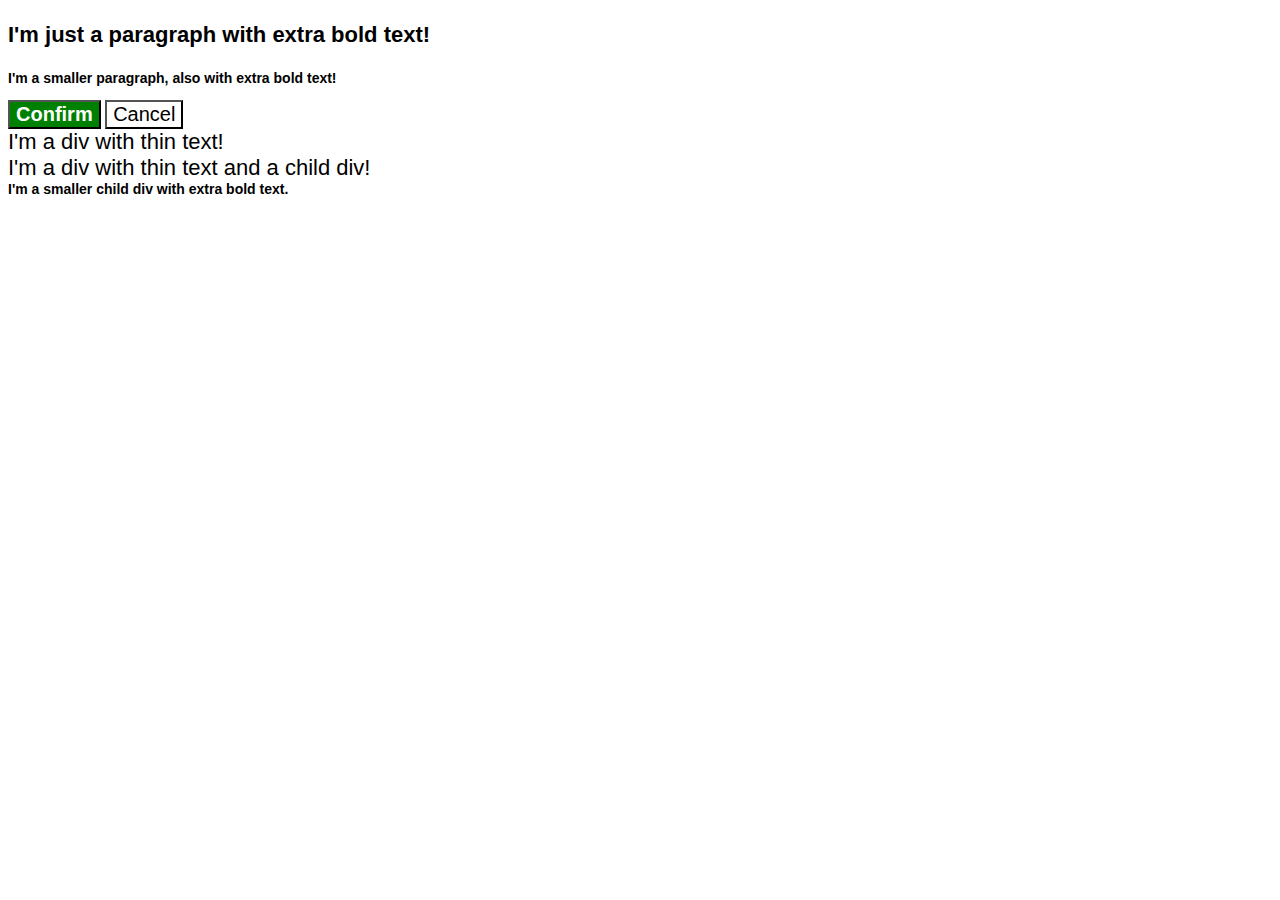
<file: foundations/cascade/01-cascade-fix/index.html>
<!DOCTYPE html>
<html lang="en">
  <head>
    <meta charset="UTF-8">
    <meta http-equiv="X-UA-Compatible" content="IE=edge">
    <meta name="viewport" content="width=device-width, initial-scale=1.0">
    <title>Fix the Cascade</title>
    <link rel="stylesheet" href="style.css">
  </head>
  <body>
    <p class="para">I'm just a paragraph with extra bold text!</p>
    <p class="small-para">I'm a smaller paragraph, also with extra bold text!</p>

    <button id="confirm-button" class="button confirm">Confirm</button>
    <button id="cancel-button" class="button cancel">Cancel</button>

    <div class="text">I'm a div with thin text!</div>
    <div class="text">I'm a div with thin text and a child div!
      <div class="text child">I'm a smaller child div with extra bold text.</div>
    </div>
  </body>
</html>
</file>
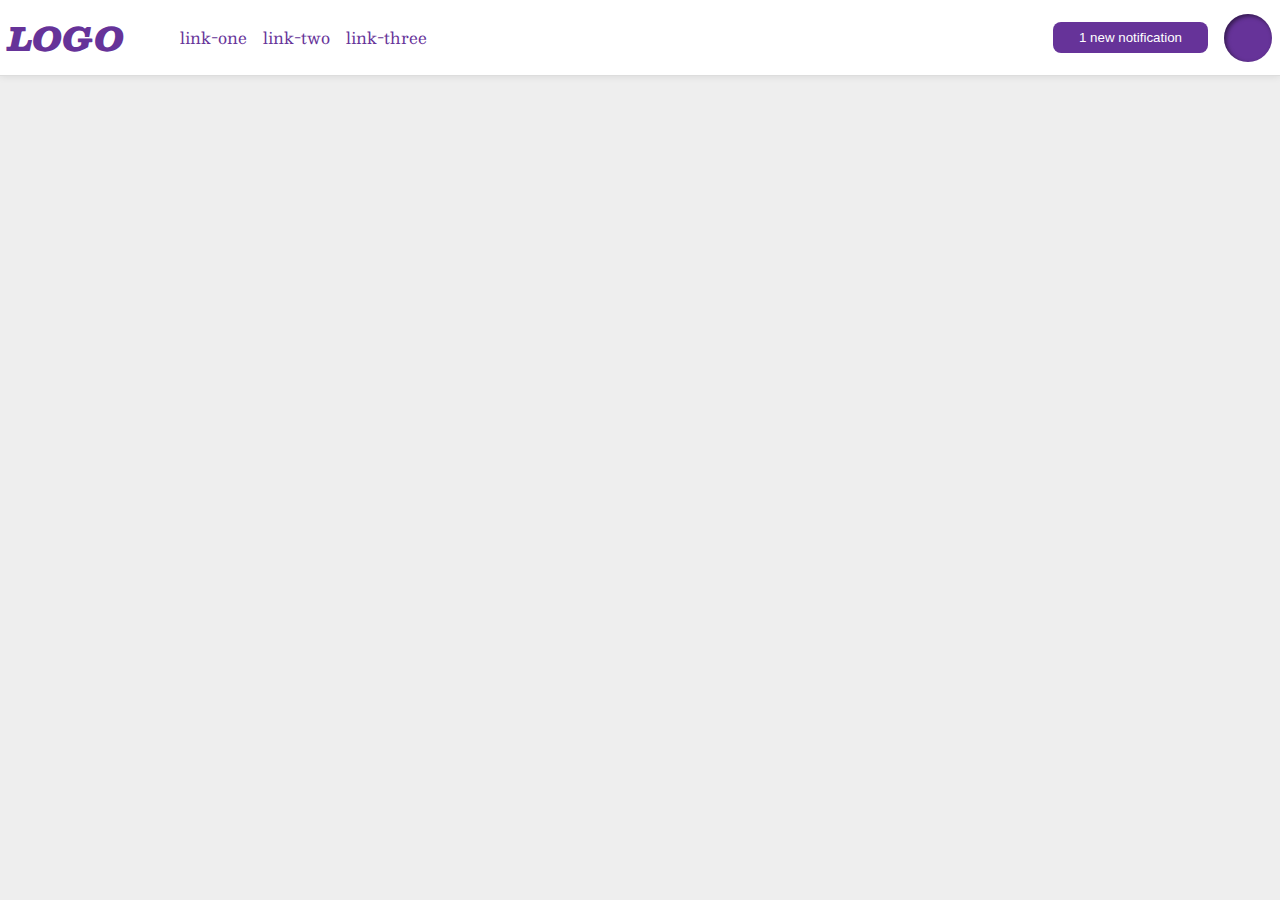
<file: foundations/flex/03-flex-header-2/index.html>
<!DOCTYPE html>
<html lang="en">
  <head>
    <meta charset="UTF-8">
    <meta http-equiv="X-UA-Compatible" content="IE=edge">
    <meta name="viewport" content="width=device-width, initial-scale=1.0">
    <title>Flex Header 2</title>
    <link rel="stylesheet" href="style.css">
  </head>
  <body>
    <div class="header">
      <div class="left">
        <div class="logo">
          LOGO
        </div>
        <ul class="links">
          <li><a href="https://google.com">link-one</a></li>
          <li><a href="https://google.com">link-two</a></li>
          <li><a href="https://google.com">link-three</a></li>
        </ul>
      </div>
      <div class="right">
        <button class="notifications">
          1 new notification
        </button>
        <div class="profile-image"></div>
      </div>
    </div>
  </body>
</html>
</file>
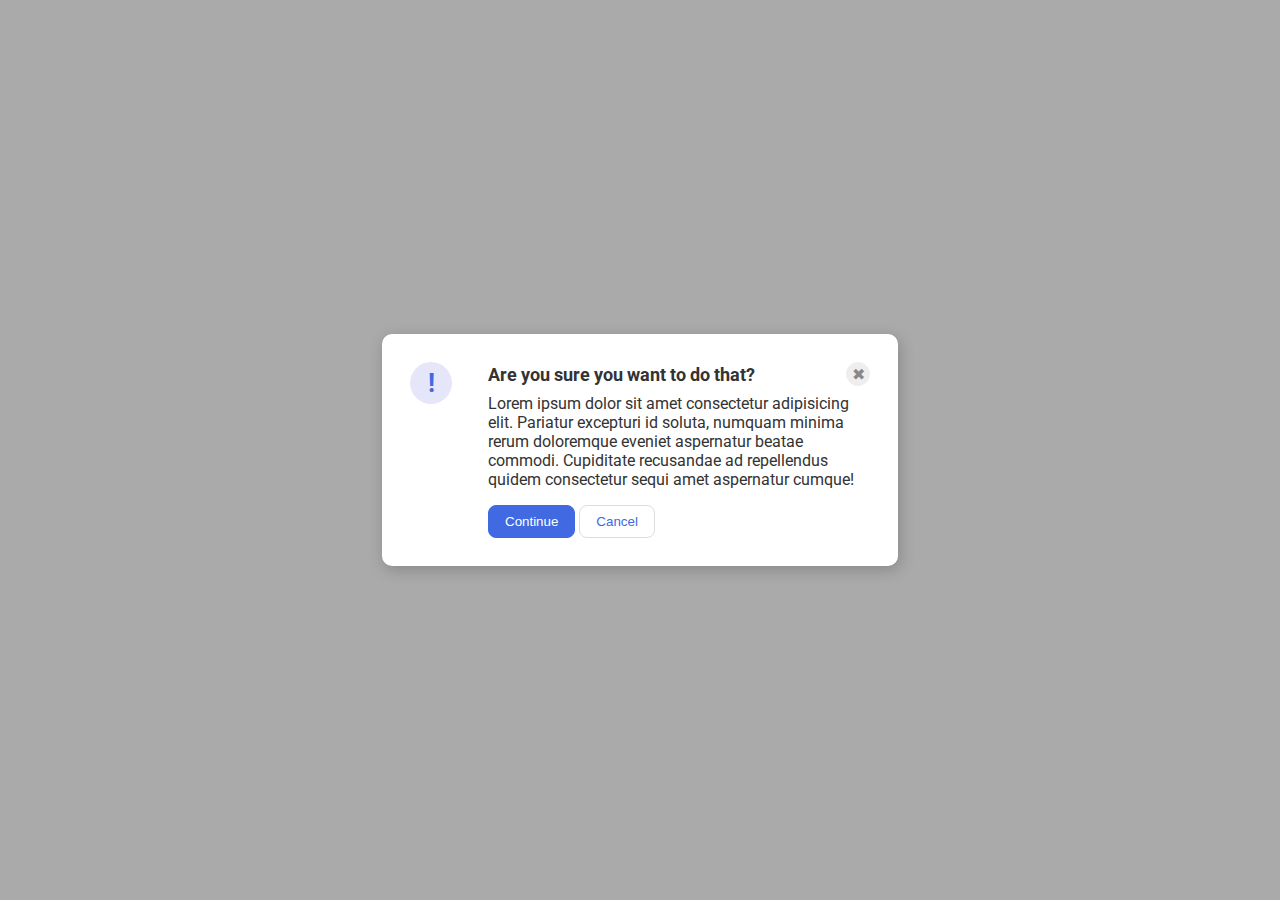
<file: foundations/flex/05-flex-modal/index.html>
<!DOCTYPE html>
<html lang="en">
  <head>
    <meta charset="UTF-8">
    <meta http-equiv="X-UA-Compatible" content="IE=edge">
    <meta name="viewport" content="width=device-width, initial-scale=1.0">
    <link rel="stylesheet" href="style.css">
    <title>Modal</title>
  </head>
  <body>
    <div class="modal">
      <div class="icon">!</div>
      <div class="right">
        <div class="warning">
          <div class="header">Are you sure you want to do that?</div>
          <button class="close-button">✖</button>
        </div>
        <div class="text">Lorem ipsum dolor sit amet consectetur adipisicing elit. Pariatur excepturi id soluta, numquam minima rerum doloremque eveniet aspernatur beatae commodi. Cupiditate recusandae ad repellendus quidem consectetur sequi amet aspernatur cumque!</div>
        <button class="continue">Continue</button>
        <button class="cancel">Cancel</button>
      </div>
    </div>
  </body>
</html>
</file>
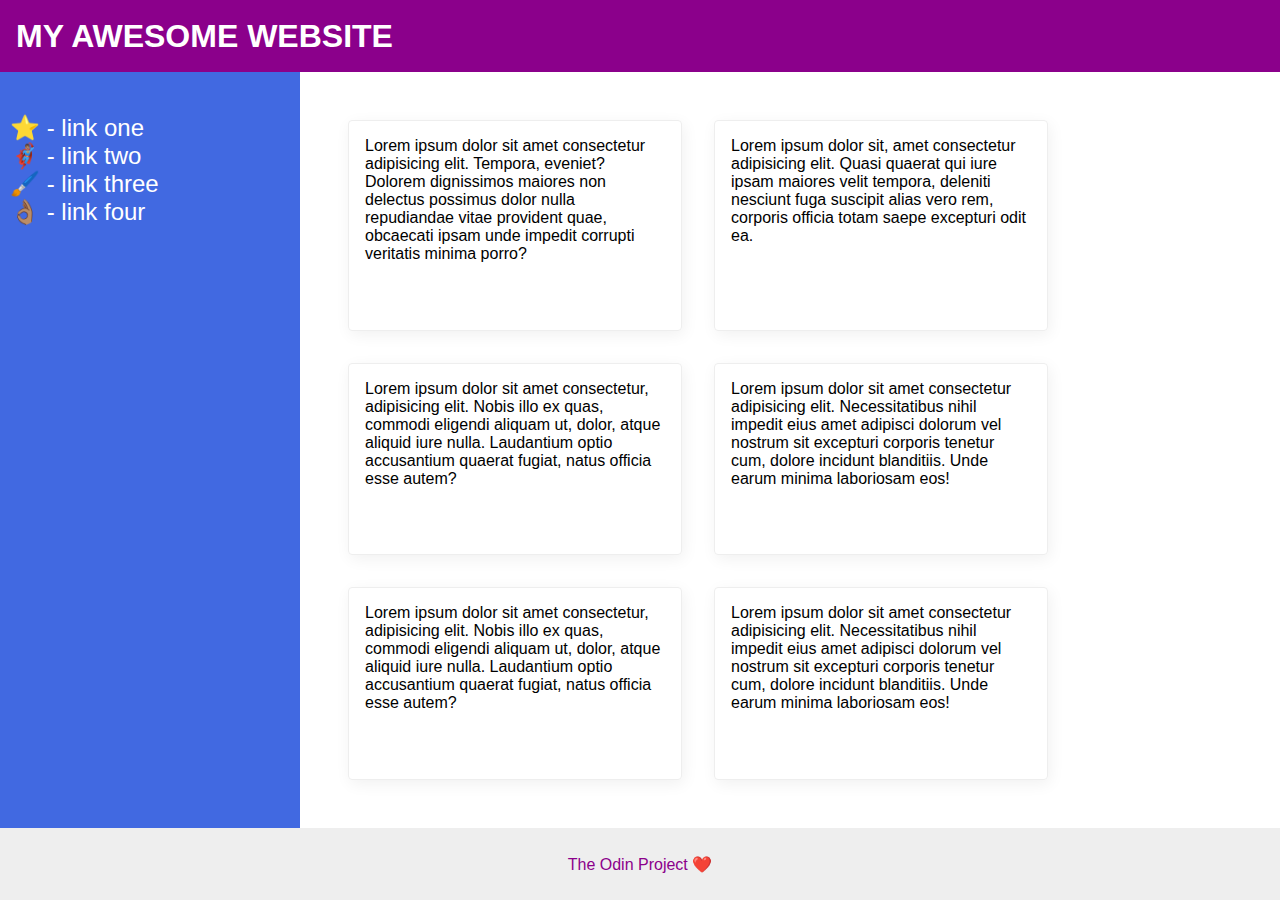
<file: foundations/flex/07-flex-layout-2/index.html>
<!DOCTYPE html>
<html lang="en">
  <head>
    <meta charset="UTF-8">
    <meta http-equiv="X-UA-Compatible" content="IE=edge">
    <meta name="viewport" content="width=device-width, initial-scale=1.0">
    <title>The Holy Grail</title>
    <link rel="stylesheet" href="style.css">
  </head>
  <body>
    <div class="header">
      MY AWESOME WEBSITE
    </div>

    <div class="content">
      <div class="sidebar">
        <ul>
          <li><a href="#">⭐ - link one</a></li>
          <li><a href="#">🦸🏽‍♂️ - link two</a></li>
          <li><a href="#">🖌️ - link three</a></li>
          <li><a href="#">👌🏽 - link four</a></li>
        </ul>
      </div>
      <div class="cards">
        <div class="card">Lorem ipsum dolor sit amet consectetur adipisicing elit. Tempora, eveniet? Dolorem dignissimos maiores non delectus possimus dolor nulla repudiandae vitae provident quae, obcaecati ipsam unde impedit corrupti veritatis minima porro?</div>
        <div class="card">Lorem ipsum dolor sit, amet consectetur adipisicing elit. Quasi quaerat qui iure ipsam maiores velit tempora, deleniti nesciunt fuga suscipit alias vero rem, corporis officia totam saepe excepturi odit ea.</div>
        <div class="card">Lorem ipsum dolor sit amet consectetur, adipisicing elit. Nobis illo ex quas, commodi eligendi aliquam ut, dolor, atque aliquid iure nulla. Laudantium optio accusantium quaerat fugiat, natus officia esse autem?</div>
        <div class="card">Lorem ipsum dolor sit amet consectetur adipisicing elit. Necessitatibus nihil impedit eius amet adipisci dolorum vel nostrum sit excepturi corporis tenetur cum, dolore incidunt blanditiis. Unde earum minima laboriosam eos!</div>
        <div class="card">Lorem ipsum dolor sit amet consectetur, adipisicing elit. Nobis illo ex quas, commodi eligendi aliquam ut, dolor, atque aliquid iure nulla. Laudantium optio accusantium quaerat fugiat, natus officia esse autem?</div>
        <div class="card">Lorem ipsum dolor sit amet consectetur adipisicing elit. Necessitatibus nihil impedit eius amet adipisci dolorum vel nostrum sit excepturi corporis tenetur cum, dolore incidunt blanditiis. Unde earum minima laboriosam eos!</div>
      </div>    
    </div>

    <div class="footer">
      The Odin Project ❤️
    </div>
  </body>
</html>
</file>
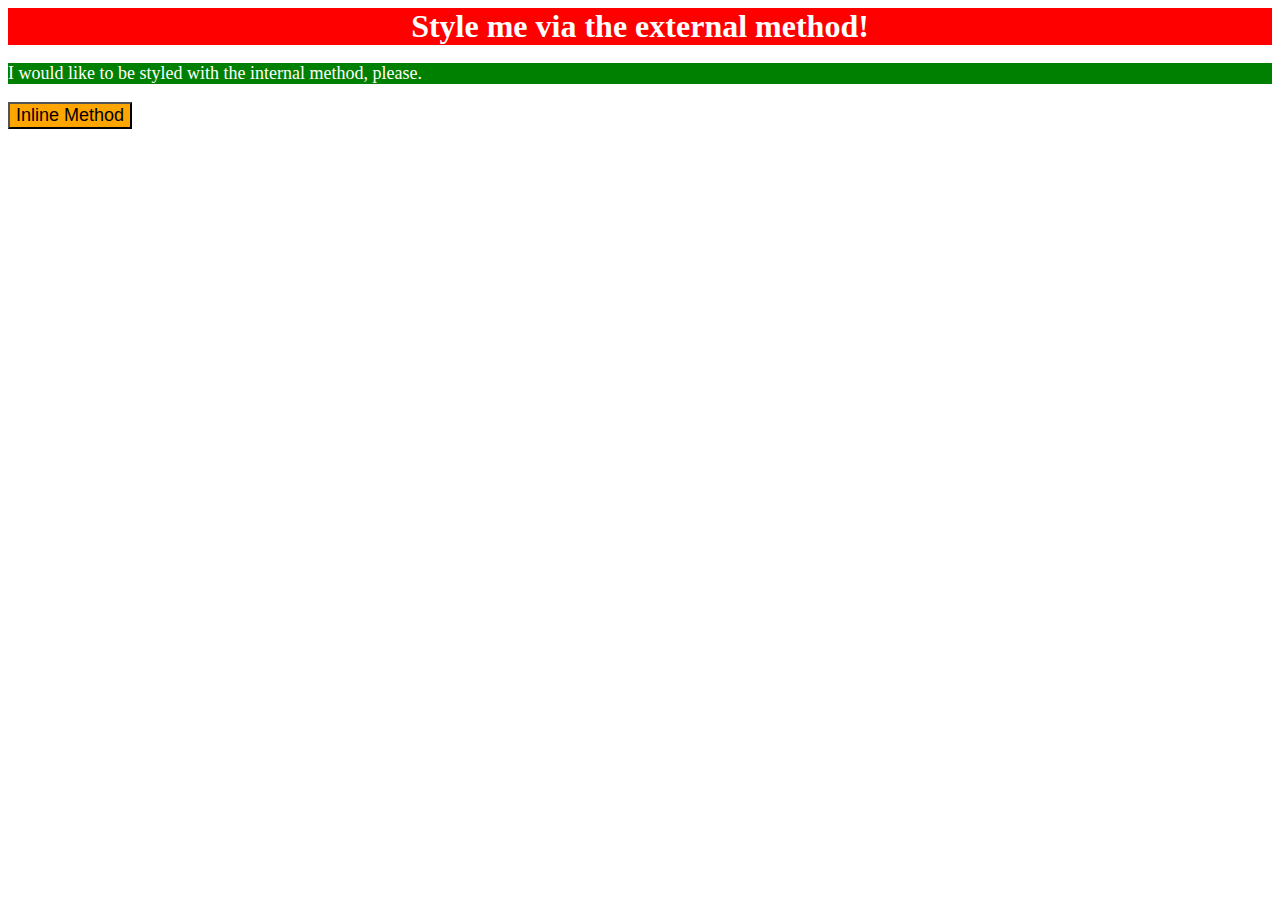
<file: foundations/intro-to-css/01-css-methods/index.html>
<!DOCTYPE html>
<html lang="en">
  <head>
    <style>
      p {
    background-color: green;
    color: white;
    font-size: 18px;
    }
    </style>
    <link rel="stylesheet" href="styles.css"
    <meta charset="UTF-8">
    <meta http-equiv="X-UA-Compatible" content="IE=edge">
    <meta name="viewport" content="width=device-width, initial-scale=1.0">
    <title>Methods for Adding CSS</title>
  </head>
  <body>
    <div>Style me via the external method!</div>
    <p>I would like to be styled with the internal method, please.</p>
    <button style="background-color: orange; font-size: 18px;">Inline Method</button>
  </body>
</html>
</file>
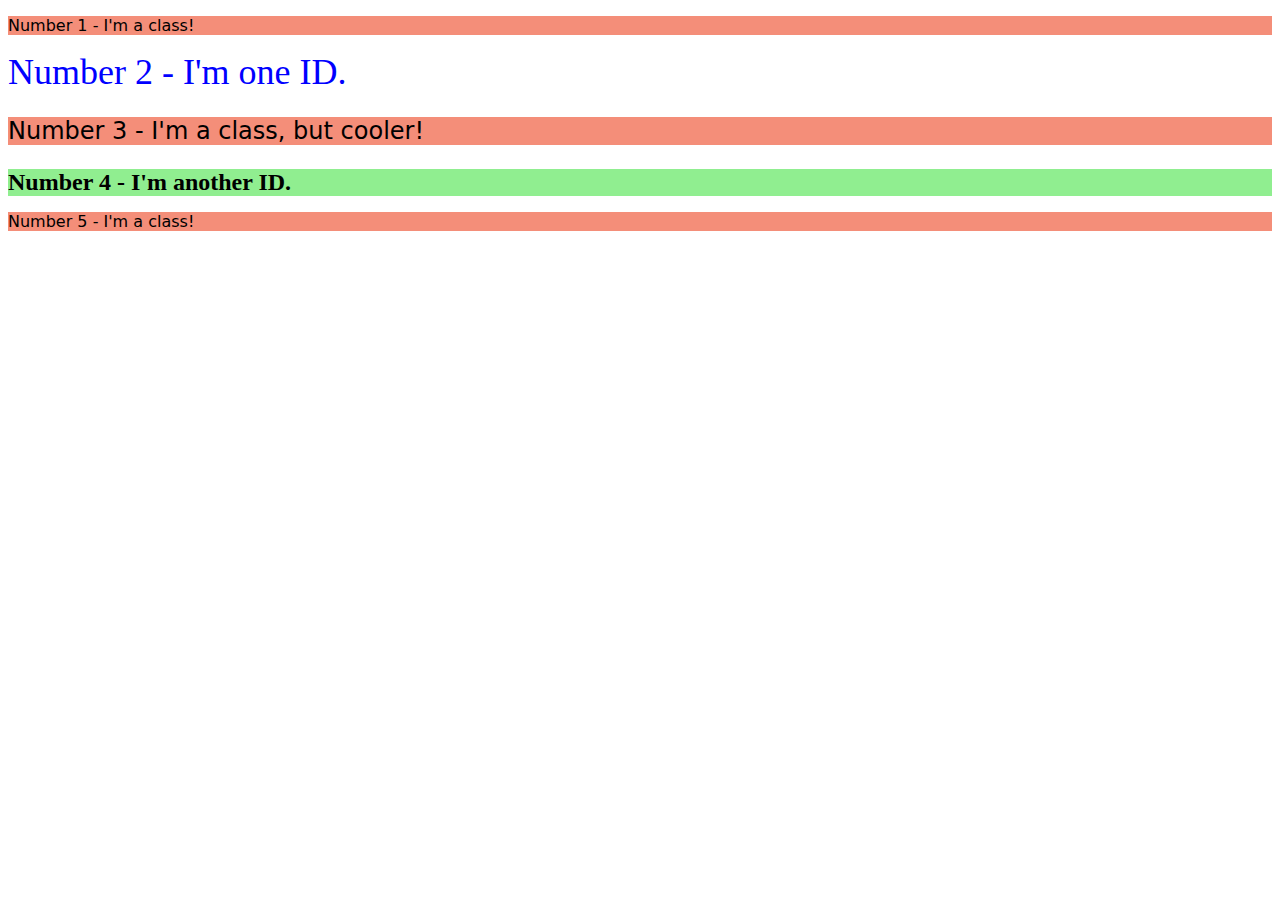
<file: foundations/intro-to-css/02-class-id-selectors/index.html>
<!DOCTYPE html>
<html lang="en">
  <head>
    <meta charset="UTF-8">
    <meta http-equiv="X-UA-Compatible" content="IE=edge">
    <meta name="viewport" content="width=device-width, initial-scale=1.0">
    <title>Class and ID Selectors</title>
    <link rel="stylesheet" href="style.css">
  </head>
  <body>
    <p class="odd">Number 1 - I'm a class!</p>
    <div id="second">Number 2 - I'm one ID.</div>
    <p class="odd bigger" >Number 3 - I'm a class, but cooler!</p>
    <div id="fourth">Number 4 - I'm another ID.</div>
    <p class="odd">Number 5 - I'm a class!</p>
  </body>
</html>
</file>
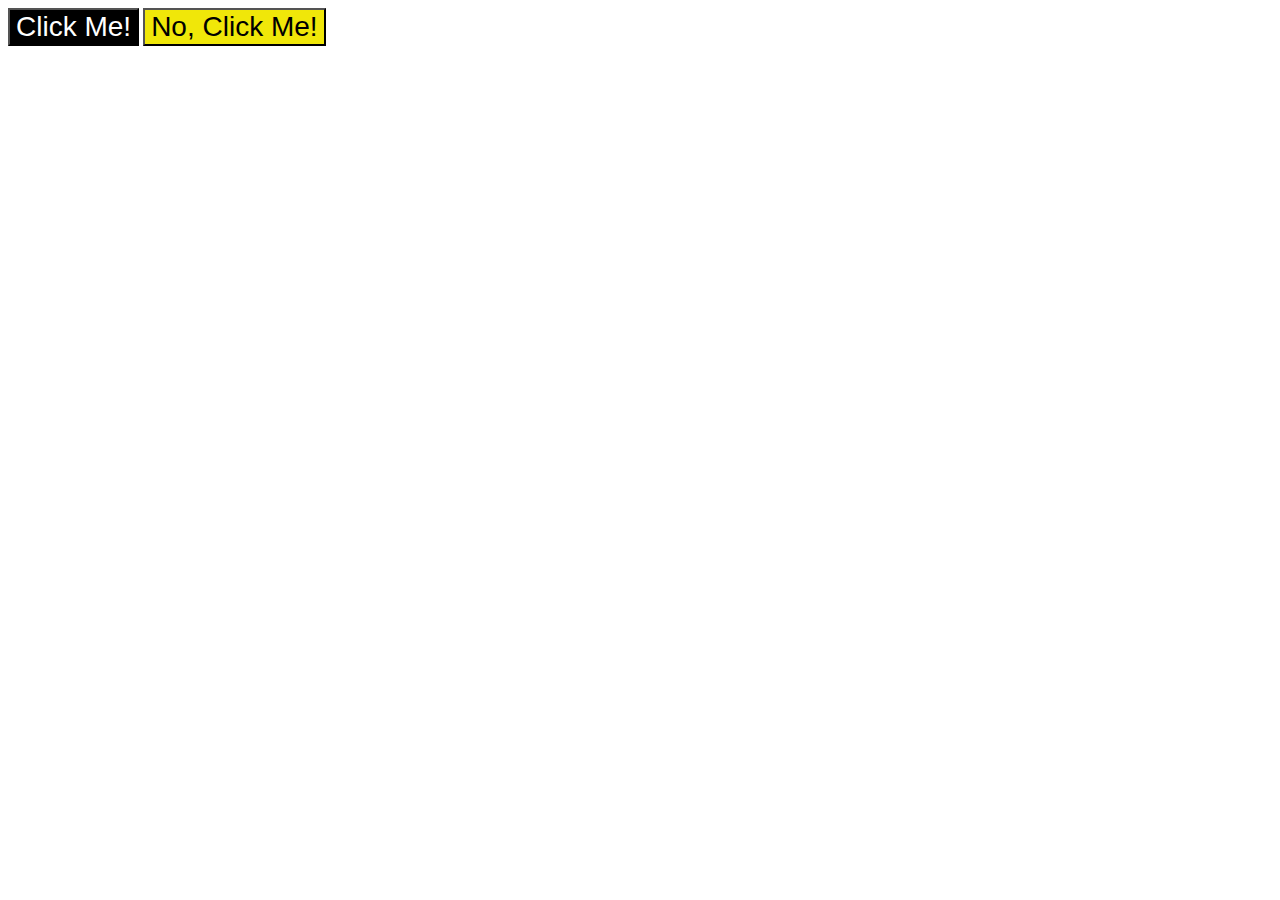
<file: foundations/intro-to-css/03-grouping-selectors/index.html>
<!DOCTYPE html>
<html lang="en">
  <head>
    <meta charset="UTF-8">
    <meta http-equiv="X-UA-Compatible" content="IE=edge">
    <meta name="viewport" content="width=device-width, initial-scale=1.0">
    <title>Grouping Selectors</title>
    <link rel="stylesheet" href="style.css">
  </head>
  <body>
    <button class="first">Click Me!</button>
    <button class="second">No, Click Me!</button>
  </body>
</html>
</file>
<file: foundations/cascade/01-cascade-fix/style.css>
body {
  font-family: Arial, Helvetica, sans-serif;
}

.para,
.small-para {
  color: hsl(0, 0%, 0%);
  font-weight: 800;
}

.small-para {
  font-size: 14px;
}

.para {
  font-size: 22px;
}

.button {
  background-color: rgb(255, 255, 255);
  color: rgb(0, 0, 0);
  font-size: 20px;
}

.confirm {
  background: green;
  color: white;
  font-weight: bold;
} 


div {
  color: rgb(0, 0, 0);
  font-size: 22px;
  font-weight: 100;
}

.child {
  color: rgb(0, 0, 0);
  font-weight: 800;
  font-size: 14px;
}
</file>
<file: foundations/flex/03-flex-header-2/style.css>
/* this is some magical font-importing.  
you'll learn about it later. */
@import url('https://fonts.googleapis.com/css2?family=Besley:ital,wght@0,400;1,900&display=swap');

body {
  margin: 0;
  background: #eee;
  font-family: Besley, serif;
}

.header {
  background: white;
  border-bottom: 1px solid #ddd;
  box-shadow: 0 0 8px rgba(0,0,0,.1);
  display: flex;
  justify-content: space-between;
  padding: 8px;
}

.profile-image {
  background: rebeccapurple;
  box-shadow: inset 2px 2px 4px rgba(0,0,0,.5);
  border-radius: 50%;
  width: 48px;
  height: 48px;
}

.logo {
  color: rebeccapurple;
  font-size: 32px;
  font-weight: 900;
  font-style: italic;
}

button {
  border: none;
  border-radius: 8px;
  background: rebeccapurple;
  color: white;
  padding: 8px 26px;

}

a {
  /* this removes the line under our links */
  text-decoration: none;
  color: rebeccapurple;
}

ul {
  list-style-type: none;
  display: flex;
  gap: 16px;
}

.left, .right {
  display: flex;
  align-items: center;
  gap: 16px;
}
</file>
<file: foundations/flex/05-flex-modal/style.css>
@import url('https://fonts.googleapis.com/css2?family=Roboto:wght@400;700&display=swap');

html, body {
  height: 100%;
}

body {
  font-family: Roboto, sans-serif;
  margin: 0;
  background: #aaa;
  color: #333;
  /* I'll give you this one for free lol */
  display: flex;
  align-items: center;
  justify-content: center;
}

.modal {
  background: white;
  width: 480px;
  border-radius: 10px;
  box-shadow: 2px 4px 16px rgba(0,0,0,.2);
  display: flex;
  padding: 18px;
  /* gap between icon column and right column */
  gap: 16px;
}

.icon {
  color: royalblue;
  font-size: 26px;
  font-weight: 700;
  background: lavender;
  width: 42px;
  height: 42px;
  border-radius: 50%;
  display: flex;
  align-items: center;
  justify-content: center;
  margin: 10px;
  /* flexshrink 0 to prevent icon getting smaller */
  flex-shrink: 0;
}

.close-button {
  background: #eee;
  border-radius: 50%;
  color: #888;
  font-weight: 400;
  font-size: 16px;
  height: 24px;
  width: 24px;
  display: flex;
  align-items: center;
  justify-content: center;
  border: 1px solid #eee;
  padding: 0;
}

button {
  cursor: pointer;
  padding: 8px 16px;
  border-radius: 8px;
}

button.continue {
  background: royalblue;
  border: 1px solid royalblue;
  color: white;
}

button.cancel {
  background: white;
  border: 1px solid #ddd;
  color: royalblue;
}

.right {
  /* flex-shrink: 2; */
  margin: 10px;
}

.warning {
  display: flex;
  align-items: center;
  justify-content: space-between;
  font-size: 18px;
  font-weight: 700;
  margin-bottom: 8px;
}

.text {
  margin-bottom: 16px;
}
</file>
<file: foundations/flex/07-flex-layout-2/style.css>
body {
  font-family: -apple-system, BlinkMacSystemFont, 'Segoe UI', Roboto, Oxygen, Ubuntu, Cantarell, 'Open Sans', 'Helvetica Neue', sans-serif;
  margin: 0;
  min-height: 100vh;
  display: flex;
  flex-direction: column;
  justify-content: space-between;
}

.header {
  height: 72px;
  background: darkmagenta;
  color: white;
  font-size: 32px;
  font-weight: 900;
  display: flex;
  align-items: center;
  padding: 0px 16px;
}

.footer {
  height: 72px;
  background: #eee;
  color: darkmagenta;
  display: flex;
  justify-content: center;
  align-items: center;
}

.content {
  display: flex;
/* flex or flex grow: 1 was used to fill remaining space between header/footer */
  flex: 1;
}

.sidebar {
  width: 300px;
  background: royalblue;
  box-sizing: border-box;
  flex-shrink: 0;
  padding: 16px 0px;
  justify-content: flex-start;
}

ul {
  list-style: none;
  padding: 10px;
}

a {
  text-decoration: none;
  color: white;
  font-size: 24px;
}

.cards {
  padding: 48px;
  display: flex;
  flex-wrap: wrap;
  gap: 32px;
}

.card {
  border: 1px solid #eee;
  box-shadow: 2px 4px 16px rgba(0,0,0,.06);
  border-radius: 4px;
  padding: 16px;
  width: 300px;
}
</file>
<file: foundations/intro-to-css/01-css-methods/styles.css>
div {
    background-color: red;
    color: white;
    font-size: 32px;
    text-align: center;
    font-weight: bold;
}
</file>
<file: foundations/intro-to-css/02-class-id-selectors/style.css>
.odd {
    background-color: #f48e79;
    font-family: Verdana, "DejaVu Sans", sans-serif;
}

#second {
    color: blue;
    font-size: 36px;
}

.bigger {
    font-size: 24px;
}

#fourth {
    background-color: lightgreen;
    font-size: 24px;
    font-weight: bold;
}
/* could have reused bigger class for fourth */
</file>
<file: foundations/intro-to-css/03-grouping-selectors/style.css>
.first,
.second {
    font-size: 28px;
    font-family: Helvetica, "Times New Roman", sans-serif;
}

.first {
    background-color: HSL(10,0%,0%);
    color: #FFFFFF;
}

.second {
    background-color: RGB(240,231,9);
}
</file>
